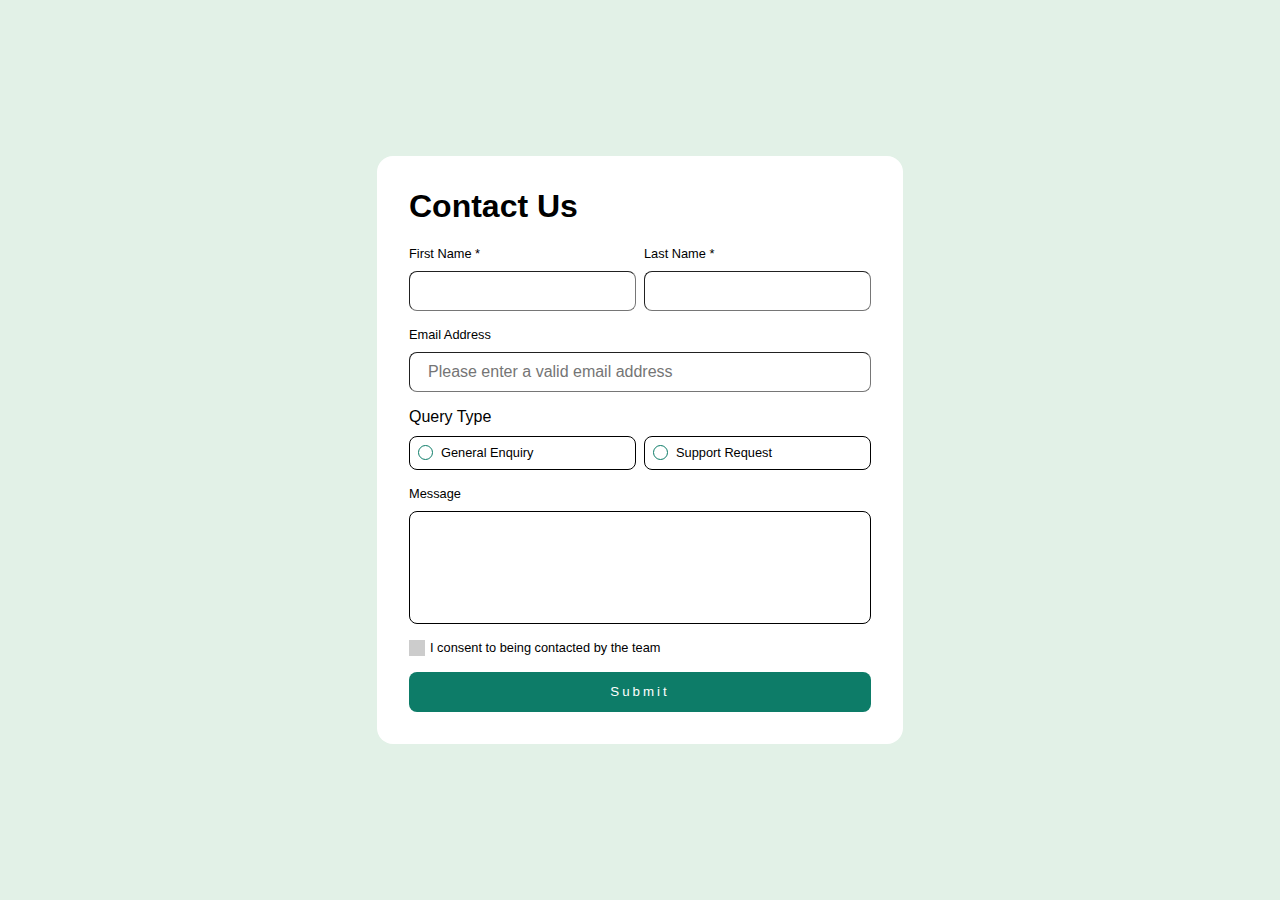
<file: contact-form-main/index.html>
<!DOCTYPE html>
<html lang="en">
	<head>
		<meta charset="UTF-8" />
		<meta name="viewport" content="width=device-width, initial-scale=1.0" />
		<!-- displays site properly based on user's device -->

		<link rel="stylesheet" href="index.css" />
	</head>
	<body>
		<div class="card">
			<h1>Contact Us</h1>
			<div class="form-fields">
				<div class="first-last">
					<div class="label-field">
						<label for="first">First Name *</label>
						<input id="first" type="text" title="This field is required" />
					</div>
					<div class="label-field">
						<label for="last">Last Name *</label>
						<input id="last" type="text" />
					</div>
				</div>
				<div class="label-field">
					<label for="">Email Address</label>
					<input type="text" placeholder="Please enter a valid email address" />
				</div>
				<div class="label-field">
					<p>Query Type</p>
					<div class="query-types">
						<div class="query-type">
							<input
								type="radio"
								class="radio-input"
								id="general-enquiry"
								name="query-type"
								onclick="radioCheck(this)"
							/>
							<div class="radio-round">
								<div class="radio-round-inner"></div>
							</div>
							<label for="general-enquiry">General Enquiry</label>
						</div>
						<div class="query-type">
							<input
								type="radio"
								class="radio-input"
								id="support-request"
								name="query-type"
								onclick="radioCheck(this)"
							/>
							<div class="radio-round">
								<div class="radio-round-inner"></div>
							</div>
							<label for="support-request">Support Request</label>
						</div>
					</div>
				</div>
				<div class="label-field">
					<label for="Message">Message</label>
					<textarea name="Message" id="Message" cols="20" rows="5"></textarea>
				</div>
				<div class="check-field">
					<input type="checkbox" id="consent" name="consent" />
					<div class="checkmark"></div>
					<label for="consent">I consent to being contacted by the team </label>
				</div>
				<button class="submitButton" onclick="submit()">Submit</button>
				<dialog id="submitModal" class="modal">
					<div class="dialogContent">
						<div class="modalHeader">
							<h1>are you sure to submit</h1>
							<button onclick="closeModal()">close</button>
						</div>
						<div class="modalFooter">
							<button onclick="closeModal()">Yes</button>
							<button onclick="closeModal()">Cancel</button>
						</div>
					</div>
				</dialog>
			</div>
		</div>
	</body>
	<script>
		const dialog = document.getElementById("submitModal")
		function closeModal() {
			dialog.close()
		}
		function submit() {
			dialog.showModal()
		}
		dialog.addEventListener("click", (event) => {
			dialog.close()
		})
		dialog.querySelector(".dialogContent").addEventListener("click", (e) => {
			e.stopPropagation()
		})
	</script>
	<script>
		function radioCheck(selectedRadio) {
			const radios = document.querySelectorAll(".query-type")
			radios.forEach((radio) => radio.classList.remove("checked"))
			selectedRadio.closest(".query-type").classList.add("checked")

			const inners = document.querySelectorAll(".radio-round-inner")
			inners.forEach((inner) => inner.classList.remove("checked"))
			selectedRadio
				.closest(".query-type")
				.querySelector(".radio-round-inner")
				.classList.add("checked")
		}
	</script>
</html>
</file>
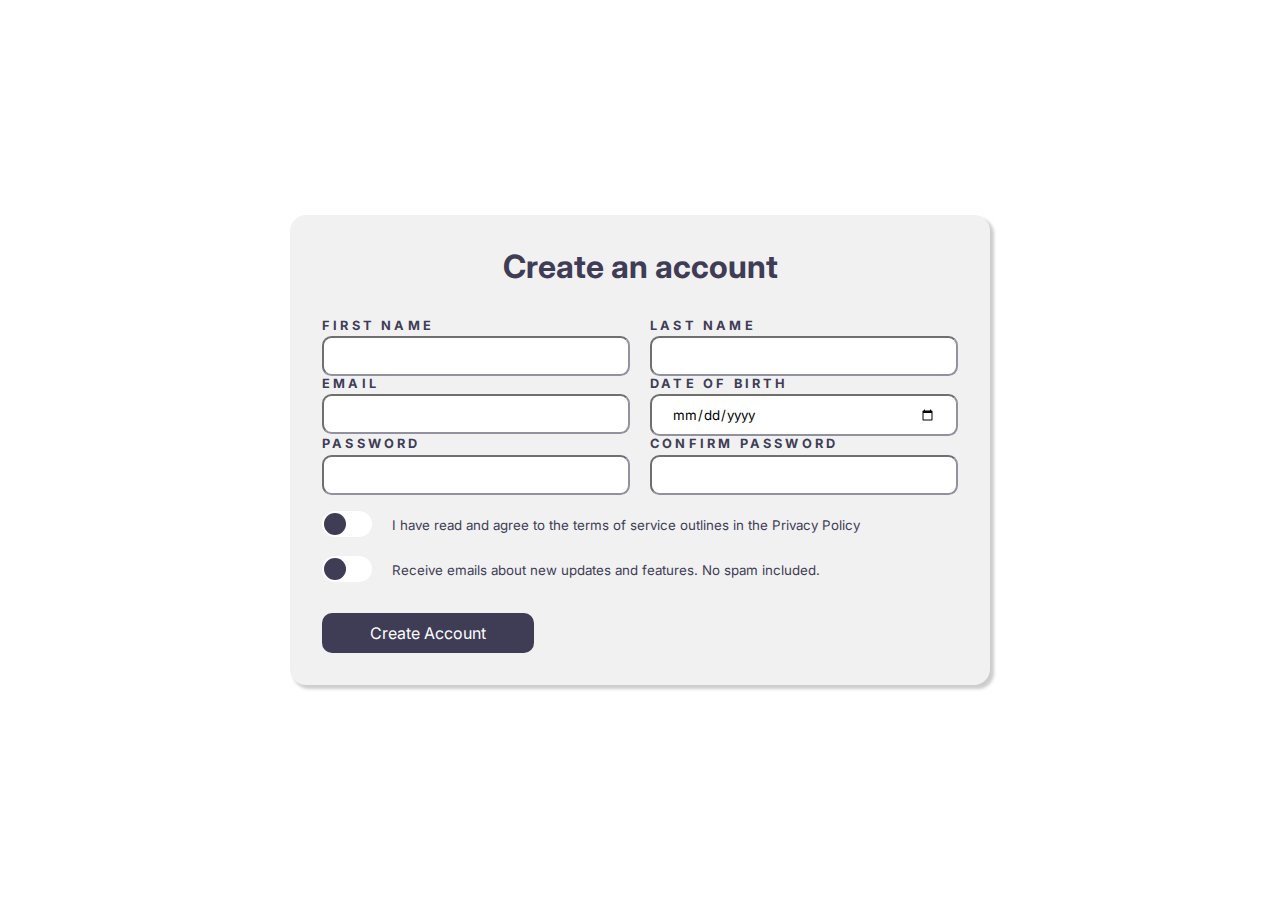
<file: Create Account Form/index.html>
<!DOCTYPE html>
<html lang="en">
  <head>
    <meta charset="UTF-8" />
    <meta http-equiv="X-UA-Compatible" content="IE=edge" />
    <meta name="viewport" content="width=device-width, initial-scale=1.0" />
    <link rel="stylesheet" href="index.css" />
    <link rel="stylesheet" href="styles.css" />
    <title>Project Two Sign Up Form</title>
  </head>
  <body>
    <div class="container">
      <form
        action="https://formsubmit.co/YOUR_EMAIL"
        method="POST"
        autocomplete="off"
      >
        <h1>Create an account</h1>
        <!-- <h2>This is a second heading</h2>
        <h3>Something here <span>this is something else</span></h3> -->

        <div class="form-inner">
          <article>
            <label for="firstName">First name</label>
            <input type="text" name="firstName" id="firstName" required />
          </article>

          <article>
            <label for="lastName">Last name</label>
            <input type="text" name="lastName" id="lastName" required />
          </article>
        </div>

        <div class="form-inner">
          <article>
            <label for="email">Email</label>
            <input type="email" name="email" id="email" required />
          </article>

          <article>
            <label for="dob">Date of birth</label>
            <input type="date" name="dob" id="dob" required />
          </article>
        </div>

        <div class="form-inner">
          <article>
            <label for="password-one">Password</label>
            <input
              type="password"
              name="password-one"
              id="password-one"
              required
            />
          </article>

          <article>
            <label for="password-two">Confirm password</label>
            <input
              type="password"
              name="password-two"
              id="password-two"
              required
            />
          </article>
        </div>

        <div class="checkboxes">
          <article>
            <input
              type="checkbox"
              name="checkbox"
              id="checkbox"
              class="checkbox"
              required
            />
            <label for="checkbox" class="label">
              <div class="ball"></div>
            </label>
          </article>

          <small>
            I have read and agree to the terms of service outlines in the
            Privacy Policy
          </small>
        </div>

        <div class="checkboxes">
          <article>
            <input
              type="checkbox"
              name="checkbox-two"
              id="checkbox-two"
              class="checkbox"
            />
            <label for="checkbox-two" class="label">
              <div class="ball"></div>
            </label>
          </article>

          <small>
            Receive emails about new updates and features. No spam included.
          </small>
        </div>

        <button class="btn" type="submit">Create Account</button>
      </form>
    </div>
  </body>
</html>
</file>
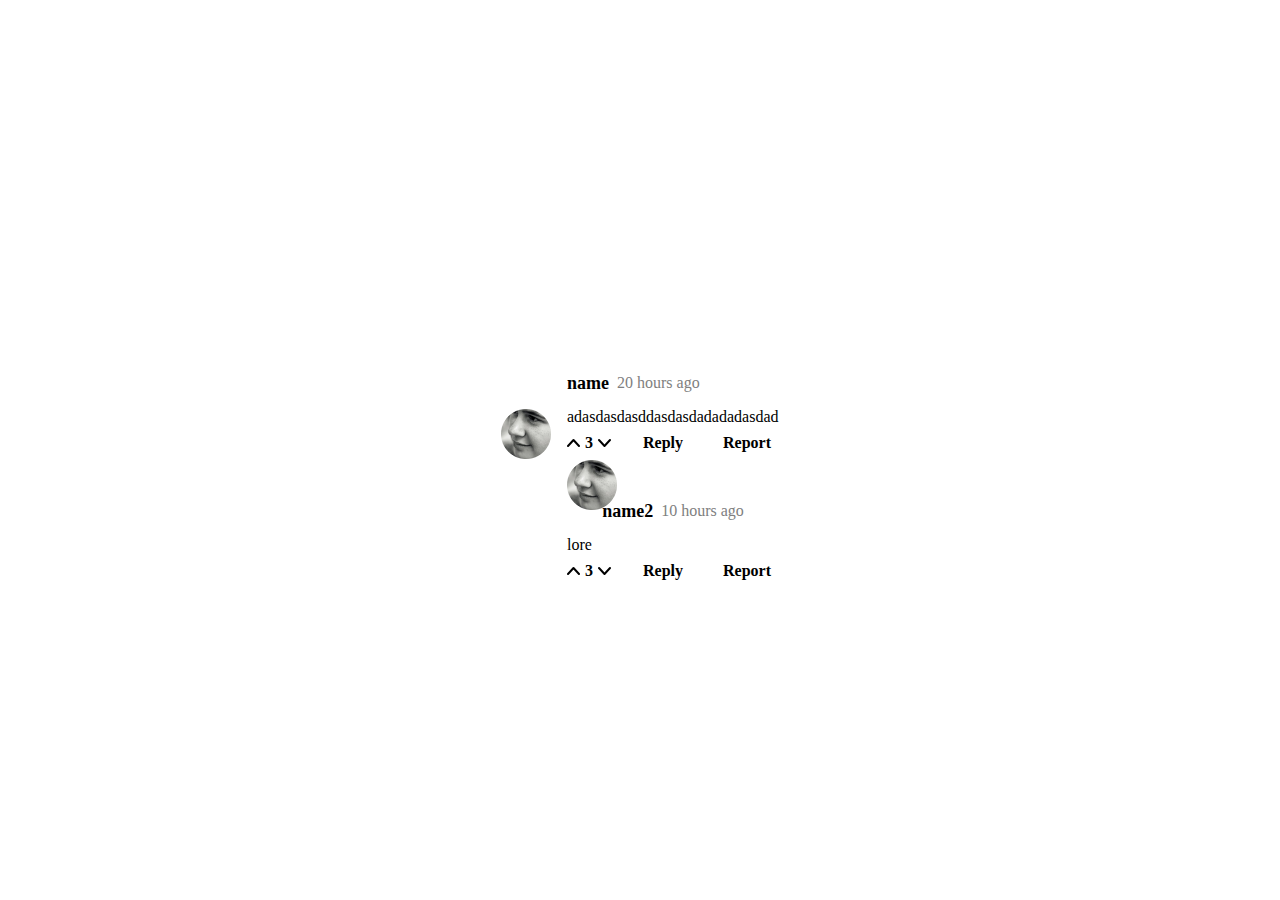
<file: Comment Section/test.html>
<!DOCTYPE html>
<html lang="en">
<head>
	<meta charset="UTF-8">
	<meta http-equiv="X-UA-Compatible" content="IE=edge">
	<meta name="viewport" content="width=device-width, initial-scale=1.0">
	<link rel="stylesheet" href="./test.css">
	<title>Document</title>
</head>
<body>
	<div class="main">
		<img class="commenter-image" src="./Assets/User Avatar-1.png" alt="">
		<div class="comment">
			<div class="comment-header">
				<span class="commenter-name">name</span>
				<p class="comment-time">20 hours ago</p>
			</div>
			<p class="comment-content">adasdasdasddasdasdadadadasdad</p>
			<div class="comment-footer">
				<div class="comment-votes">
					<img src="./Assets/Up.svg" alt="">
					<b>3</b>
					<img src="./Assets/Down.svg" alt="">
				</div>
				<button class="comment-reply">Reply</button>
				<button class="comment-report">Report</button>
			</div>
			
		<img class="commenter-image" src="./Assets/User Avatar-1.png" alt="">
			<div class="child-comment">
				<div class="comment-header">
					<span class="commenter-name">name2</span>
					<p class="comment-time">10 hours ago</p>
				</div>
				<p class="comment-content">lore</p>
				<div class="comment-footer">
					<div class="comment-votes">
						<img src="./Assets/Up.svg" alt="">
						<b>3</b>
						<img src="./Assets/Down.svg" alt="">
					</div>
					<button class="comment-reply">Reply</button>
					<button class="comment-report">Report</button>
				</div>
			</div>
		</div>
	</div>
</body>
</html>
</file>
<file: contact-form-main/index.css>
* {
	margin: 0;
	padding: 0;
}

body {
	background-color: #e2f1e7;
	font-family: Arial, sans-serif;
	margin: 0;
	padding: 0;
	display: flex;
	align-items: center;
	justify-content: center;
	height: 100vh;
}

.card {
	max-width: 30rem;
	max-height: 100vh;
	padding: 2rem;
	background-color: white;
	border-radius: 1rem;
}

.form-fields {
	display: flex;
	flex-direction: column;
	gap: 1rem;
	flex-wrap: wrap;
	margin-top: 1.3rem;
}

.label-field {
	display: flex;
	flex-direction: column;
	gap: 10px;
}

.first-last {
	display: flex;
	align-items: center;
	justify-content: ;
	flex-wrap: wrap;
	gap: 0.5rem;
}

.first-last div {
	flex: 1;
}

input:focus {
	outline-color: #75e695;
}

textarea:focus {
	outline-color: #75e695;
}

label {
	font-size: 0.8rem;
}

input[type="text"] {
	height: 2rem;
	border-radius: 0.5rem;
	border-width: 0.5px;
	padding: 3px;
	padding-left: 15px;
	font-size: 1rem;
}

.radio-round {
	width: 13px;
	height: 13px;
	border-radius: 0.5rem;
	border-style: solid;
	border-width: 1.5px;
	border-color: #0d7c68;
	display: flex;
	align-items: center;
	justify-content: center;
}

.radio-round-inner {
	width: 60%;
	height: 60%;
	border-radius: 0.5rem;
}

.radio-round-inner.checked {
	background-color: #0d7c68;
}

.query-type.checked {
	background-color: #65b260;
	outline: 2px solid #0d7c68;
	transition: background-color 0.3s ease, border-color 0.3s ease;
	cursor: pointer;
	color: white;
}

.radio-input {
	position: absolute;
	width: 100%;
	height: 100%;
	opacity: 0;
	top: 0;
	left: 0;
}

input::placeholder {
	padding: 3px;
	font-size: 1rem;
}

.query-types {
	display: flex;
	align-items: center;
	gap: 0.5rem;
}

.query-type {
	display: flex;
	align-items: center;
	height: 2rem;
	width: 50%;
	padding-left: 0.5rem;
	gap: 0.5rem;
	border: 1px solid;
	border-radius: 0.5rem;
	position: relative;
}

textarea {
	resize: none;
	font-size: 1rem;
	padding: 8px;
	border: 1px solid;
	border-radius: 0.5rem;
}

.check-field {
	display: flex;
	position: relative;
	align-items: center;
	gap: 5px;
}

.submitButton {
	height: 2.5rem;
	background-color: #0d7c68;
	border-radius: 0.5rem;
	border-color: transparent;
	color: white;
	letter-spacing: 3px;
}

input[type="checkbox"] {
	position: absolute;
	width: 100%;
	height: 100%;
	opacity: 0;
}

.checkmark {
	width: 1rem;
	height: 1rem;
	/* border: 1px solid #0d7c68; */
	/* background-color: #0d7c68; */
	background-color: #ccc;
}

.checkmark:checked {
	background-color: #0d7c68;
}

.modal {
	min-width: 30%;
	min-height: 15%;
	box-shadow: 0 4px 6px rgba(0, 0, 0, 0.1);
	margin: auto;
	border: 4px solid #0d7c68;
}

.dialogContent {
	display: flex;
	flex-direction: column;
	justify-content: space-between;
	gap: 0.7rem;
}

dialog::backdrop {
	background-color: rgba(0, 0, 0, 0.3); /* Semi-transparent background */
}

dialog:not([open]) {
	display: none; /* Ensure the dialog is hidden when not open */
}

.modalHeader {
	display: flex;
	justify-content: space-between; /* Horizontally center the content */
	align-items: center; /* Vertically center the content */
	padding: 0.5rem;
  gap:1rem;
}

.modalHeader h1 {
	font-size: 1.3rem;
	padding-top: 3px;
}
.modalHeader button {
	/* position: absolute;
	top: 0.3rem;
	right: 0.5rem; */
	padding: 0.3rem;
	background-color: #0d7c68;
	border-radius: 0.5rem;
	border-color: transparent;
	color: white;
	letter-spacing: 3px;
}

.modalFooter {
	display: flex;
	align-items: center;
	justify-content: center;
	gap: 1rem;
}

.modalFooter button {
	width: 5rem;
	margin-bottom: 0.3rem;
	padding: 0.3rem;
	background-color: #0d7c68;
	border-radius: 0.5rem;
	border-color: transparent;
	color: white;
	letter-spacing: 3px;
}
</file>
<file: Create Account Form/index.css>
@import url("https://fonts.googleapis.com/css2?family=Inter:wght@400;700&display=swap");

* {
  padding: 0;
  margin: 0;
  box-sizing: border-box;
}

ul {
  list-style-type: none;
}

img {
  max-width: 100%;
  width: 100%;
}

body {
  font-family: "Inter", sans-serif;
  font-size: 16px;
}

input,
button {
  font-family: inherit;
}

p {
  line-height: 1.8;
}
</file>
<file: Create Account Form/styles.css>
body{
  color: #3f3d56;
  display: flex;
  justify-content: center;
  align-items: center;
  min-height: 100vh;
}

.container{
  background-color: #f1f1f1;
  padding: 1.25rem;
  margin: 1.25rem;
  max-width: 700px;
  width: 90%;
  border-radius: 1rem;
  box-shadow: 0.2rem 0.2rem 0.2rem rgba(0, 0, 0, 0.2);
}

.container form h1{
  text-align: center;
  margin-bottom: 2rem;
}

.container form .form-inner {
  display: grid;
  grid-template-columns: 1fr;
  gap: 1.25rem;
}

.container form label{
  display: block; 
  letter-spacing: 0.2rem;
  font-weight: bold;
  font-size: 0.8rem;
  margin-bottom: 0.2rem;
  text-transform: uppercase;
}

.container form input{
  border-width: 2px;
  /* border-style: solid; */
  border-color: #3f3d5690;
  padding: 0.625rem 1.25rem;
  border-radius: 0.6rem;
  outline-color: #3f3d56;
  width: 100%;
}

.container form .btn {
  color: #fff;
  padding: 0.625rem 3rem;
  font-size: 1rem;
  background-color: #3f3d56;
  margin-top: 1.25rem;
  border: none;
  outline: none;
  border-radius: 0.625rem;
  transition: opacity 0.2s ease-in-out;
}

.container form .btn:hover {
  cursor: pointer;
  opacity: 0.75;
}

.checkboxes {
  display: flex;
  align-items: center;
  justify-content: start;
  margin: 1rem 0 0.5rem 0;
}

.checkbox {
  display: none;
  /* opacity: 0;
  position: absolute; */
}

.label {
  position: relative;
  background-color: #fff;
  border-radius: 50px;
  margin: 0 1.25rem 0 0;
  width: 50px;
  height: 26px;
  cursor: pointer;
}

.ball {
  background-color: #3f3d56;
  position: absolute;
  top: 2px;
  left: 2px;
  border-radius: 50%;
  width: 22px;
  height: 22px;
  transition: transform 0.15s linear;
}

.checkbox:checked + .label .ball {
  transform: translateX(24px);
}

@media (min-width: 700px) {
  .container{
    margin: 1.25rem auto;
    padding: 2rem;
  }

  .container form .form-inner {
    grid-template-columns: repeat(2, 1fr);
  }
}
</file>
<file: Comment Section/test.css>
body{
    margin: 0px;
}

.main{
    justify-content: center;
    align-items: center;
    /* background: rgb(194, 152, 152); */
    display: flex;
    height: 100vh;
    /* width: 10rem; */
}

.comment{
    /* justify-content: center; */
    align-items: start;
    display: flex;
    flex-direction: column;
    position: relative;
    
}

.comment-header{
    justify-content: center;
    align-items: center;
    display: flex;
}

.commenter-image{
    height: 50px;
    margin-right: 1rem;
    margin-bottom: 2rem;
}

.commenter-name{
    cursor: pointer;
    margin-right: 0.5rem;
    font-weight: bold;
    font-size: large;
}

.comment-time{
    color: gray;
}

.comment-content{
    margin: 0px;
}

.comment-footer{
    justify-content: center;
    align-items: center;
    display: flex;
    gap: 1.5rem;
}

.comment-votes{
    display: flex;
    gap: 5px;
    cursor: pointer;
}

.comment-reply{
    all: unset;
    cursor: pointer;
    font-weight: bold;
    padding: 0.5rem;
    border-radius: 2px;
}

.comment-reply:hover{
    background-color: #818384;
}

.comment-report{
    all: unset;
    cursor: pointer;
    font-weight: bold;
    padding: 0.5rem;
    border-radius: 2px;
}

.comment-report:hover{
    background-color: #818384;
}

.child-comment{
    position: absolute;
    /* left: rem; */
    top: 8rem;
}
</file>
